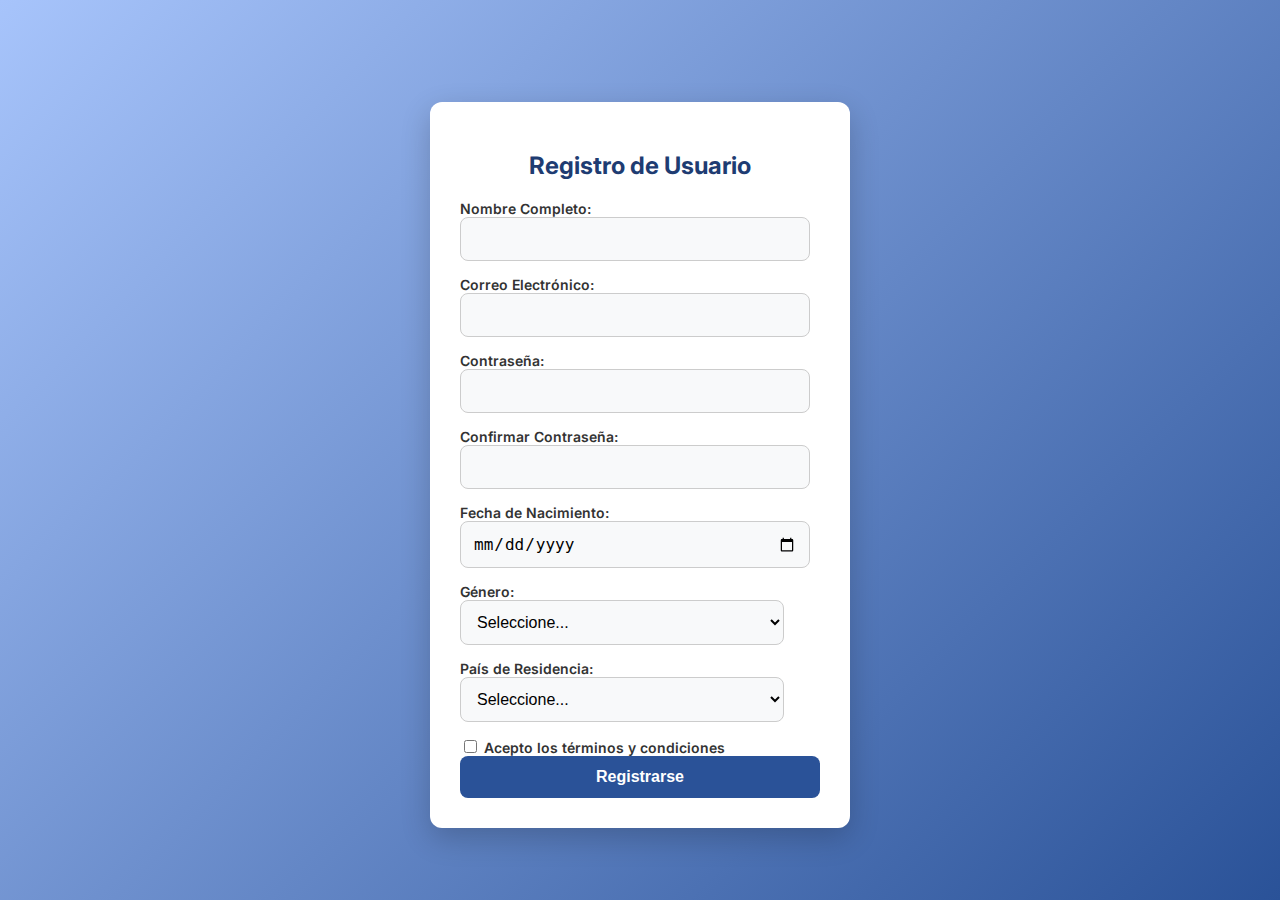
<file: index.html>
<!DOCTYPE html>
<html lang="es">
<head>
    <meta charset="UTF-8">
    <meta name="viewport" content="width=device-width, initial-scale=1.0">
    <title>Registro de Usuario</title>
    <link rel="stylesheet" href="styles.css">
</head>
<body>
    <div class="container">
        <h2>Registro de Usuario</h2>
        <form action="login.html" method="GET" id="registro-form">
            
            <div class="input-container">
                <label for="nombre">Nombre Completo:</label>
                <input type="text" id="nombre" name="nombre" required>
                <span class="icon"></span>
                <small class="error-message"></small>
            </div>

            <div class="input-container">
                <label for="email">Correo Electrónico:</label>
                <input type="email" id="email" name="email" required>
                <span class="icon"></span>
                <small class="error-message"></small>
            </div>

            <div class="input-container">
                <label for="password">Contraseña:</label>
                <input type="password" id="password" name="password" required minlength="8">
                <span class="icon"></span>
                <small class="error-message"></small>
            </div>

            <div class="input-container">
                <label for="confirm-password">Confirmar Contraseña:</label>
                <input type="password" id="confirm-password" name="confirm-password" required>
                <span class="icon"></span>
                <small class="error-message"></small>
            </div>

            <div class="input-container">
                <label for="fecha-nacimiento">Fecha de Nacimiento:</label>
                <input type="date" id="fecha-nacimiento" name="fecha-nacimiento" required>
                <span class="icon"></span>
                <small class="error-message"></small>
            </div>

            <div class="input-container">
                <label for="genero">Género:</label>
                <select id="genero" name="genero" required>
                    <option value="">Seleccione...</option>
                    <option value="masculino">Masculino</option>
                    <option value="femenino">Femenino</option>
                    <option value="otro">Otro</option>
                </select>
                <span class="icon"></span>
                <small class="error-message"></small>
            </div>

            <div class="input-container">
                <label for="pais">País de Residencia:</label>
                <select id="pais" name="pais" required>
                    <option value="">Seleccione...</option>
                    <option value="mexico">México</option>
                    <option value="españa">España</option>
                    <option value="argentina">Argentina</option>
                    <option value="colombia">Colombia</option>
                    <option value="otros">Otros</option>
                </select>
                <span class="icon"></span>
                <small class="error-message"></small>
            </div>

            <label class="checkbox-container">
                <input type="checkbox" id="terminos" required>
                Acepto los términos y condiciones
            </label>

            <button type="submit">Registrarse</button>
        </form>
    </div>
    <script src="script.js"></script>
</body>
</html>
</file>
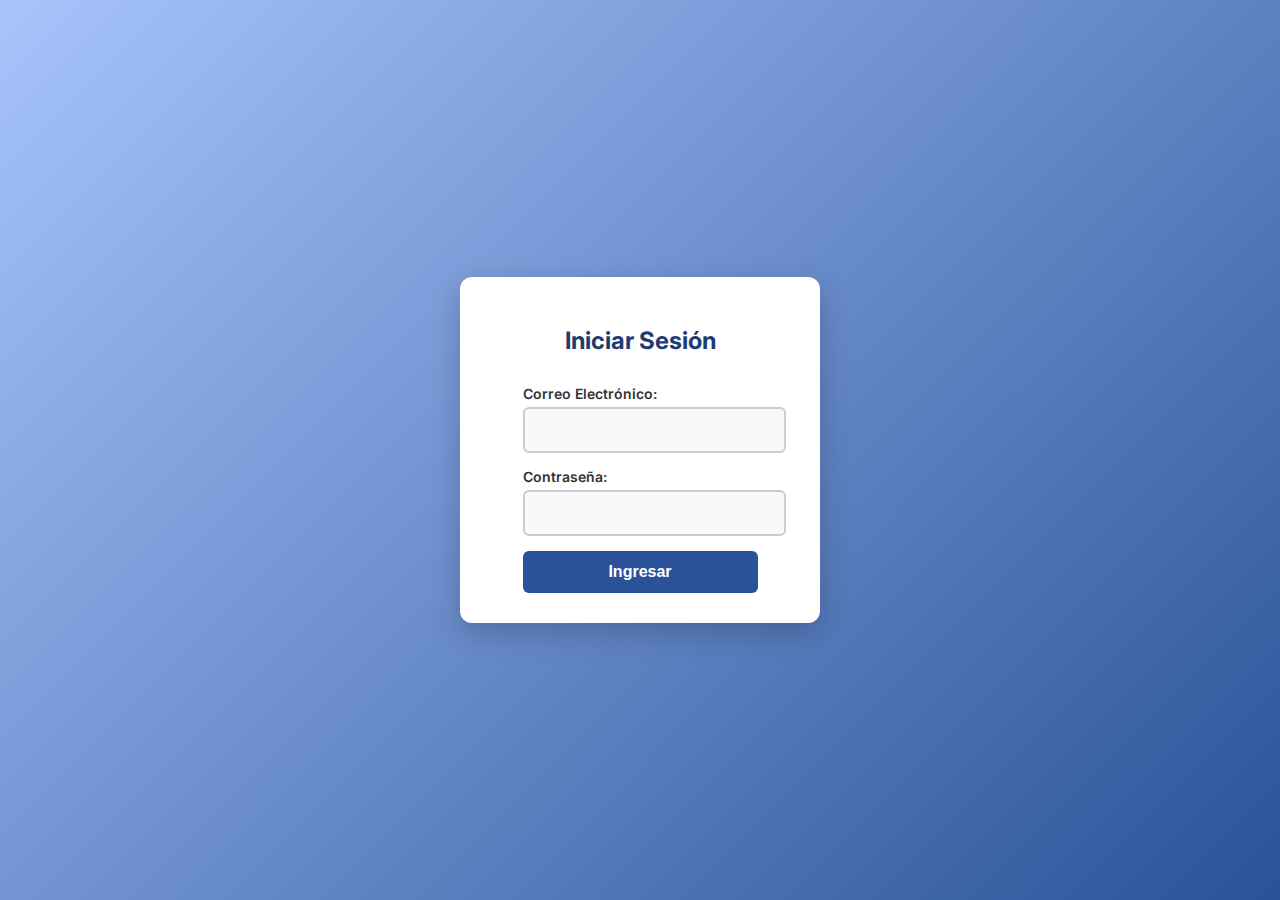
<file: login.html>
<!DOCTYPE html>
<html lang="es">
<head>
    <meta charset="UTF-8">
    <meta name="viewport" content="width=device-width, initial-scale=1.0">
    <title>Inicio de Sesión</title>
    <link rel="stylesheet" href="styles.css">
</head>
<body>
    <div class="login-container">
        <h2 class="login-title">Iniciar Sesión</h2>
        <form action="welcome.html" method="GET" id="login-form">
            
            <div class="input-group">
                <label for="login-email">Correo Electrónico:</label>
                <input type="email" id="login-email" name="email" class="login-input" required>
            </div>

            <div class="input-group">
                <label for="login-password">Contraseña:</label>
                <input type="password" id="login-password" name="password" class="login-input" required>
            </div>

            <button type="submit" class="login-button">Ingresar</button>
        </form>
    </div>
</body>
</html>
</file>
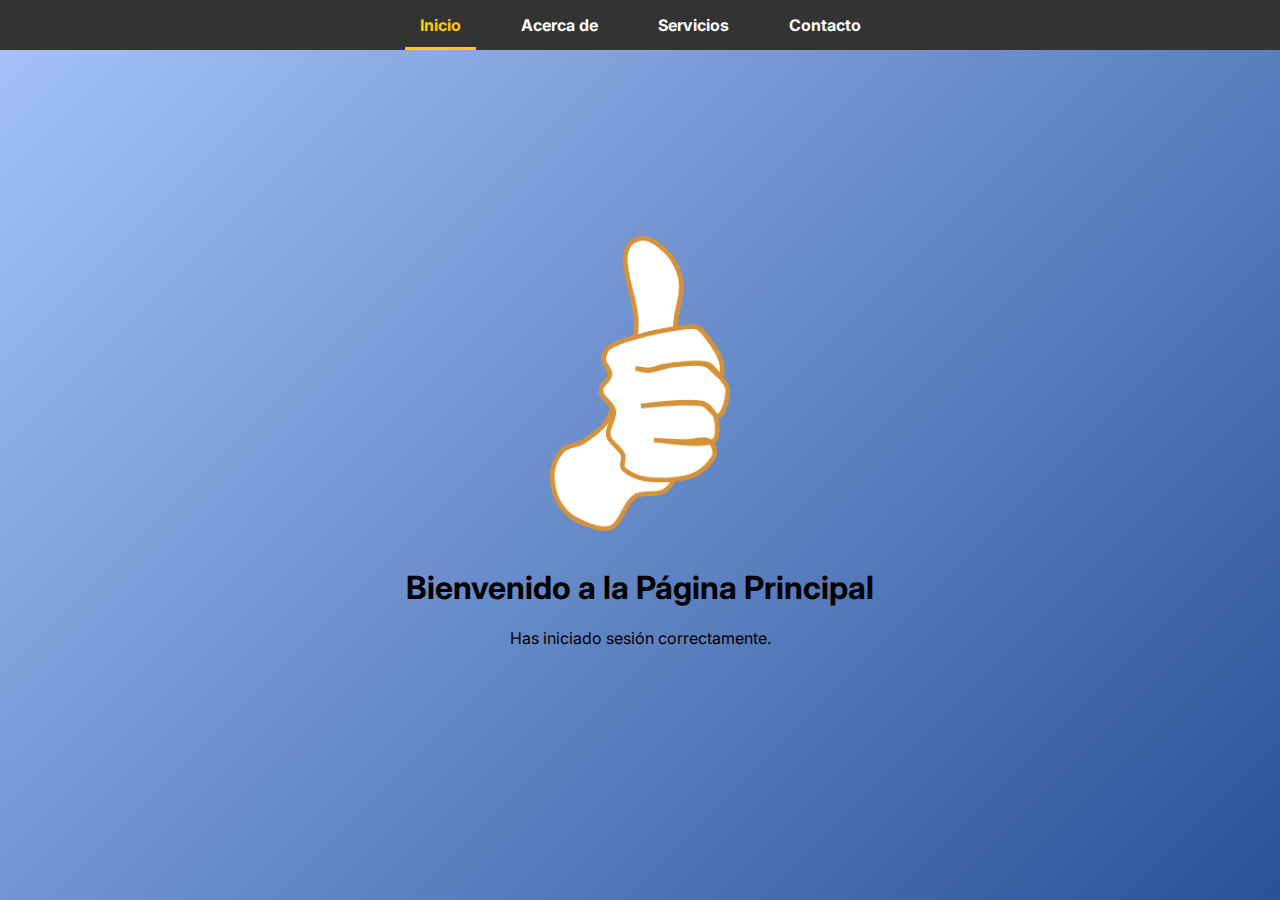
<file: welcome.html>
<!DOCTYPE html>
<html lang="es">
<head>
    <meta charset="UTF-8">
    <meta name="viewport" content="width=device-width, initial-scale=1.0">
    <title>Página de Inicio</title>
    <link rel="stylesheet" href="styles.css">
</head>
<body>

    <header>
        <nav>
            <ul>
                <li><a href="#" class="active">Inicio</a></li>
                <li><a href="#">Acerca de</a></li>
                <li><a href="#">Servicios</a></li>
                <li><a href="#">Contacto</a></li>
            </ul>
        </nav>
    </header>

    <main class="welcome-container">
        <img src="correct.png" alt="Inicio de sesión exitoso" class="success-image">
        <div>
            <h1>Bienvenido a la Página Principal</h1>
            <p>Has iniciado sesión correctamente.</p>
        </div>
    </main>
    

</body>
</html>
</file>
<file: styles.css>
/* Fuente moderna */
@import url('https://fonts.googleapis.com/css2?family=Inter:wght@300;400;600&display=swap');

/* Estilos generales */
body {
    font-family: 'Inter', sans-serif;
    background: linear-gradient(135deg, #a7c4fb, #2a5298);
    display: flex;
    justify-content: center;
    align-items: center;
    height: 100vh;
    margin: 0;
    flex-direction: column;
    overflow: hidden;
}

/* Contenedor del formulario */
.container {
    background: white;
    padding: 30px;
    border-radius: 12px;
    box-shadow: 0px 10px 30px rgba(0, 0, 0, 0.2);
    text-align: center;
    width: 360px;
    margin-top: 30px;
    max-height: 85vh;
    overflow-y: auto;
    scrollbar-width: none;
}

.container::-webkit-scrollbar {
    display: none;
}

/* Título */
h2 {
    margin-bottom: 20px;
    font-weight: 700;
    color: #1e3c72;
}

/* Labels */
label {
    font-size: 14px;
    font-weight: 600;
    color: #333;
    text-align: left;
    display: block;
    margin-top: 10px;
}

/* Contenedor de inputs */
.input-container {
    position: relative;
    width: 90%;
    margin-bottom: 15px; /* Reducido para alineación */
}

/* Inputs y selects */
.input-container input,
.input-container select {
    width: 100%;
    padding: 12px;
    padding-right: 12px; /* Ajustado para evitar margen innecesario */
    padding-left: 12px;  /* Asegurar simetría */
    border: 1px solid #ccc;
    border-radius: 8px;
    font-size: 16px;
    background: #f8f9fa;
    transition: all 0.3s ease-in-out;
}


/* Íconos de validación */
.input-container .icon {
    position: absolute;
    right: 12px;
    top: 50%;
    transform: translateY(-50%);
    font-size: 18px;
    font-weight: bold;
    display: none;
    transition: all 0.3s ease-in-out;
}

/* Color verde cuando el campo es válido */
.input-container.valid input,
.input-container.valid select {
    border-color: #28a745;
}

.input-container.valid .icon {
    color: #28a745;
    display: inline-block;
}

.input-container.valid .icon::before {
    content: "✔";
}

/* Color rojo cuando el campo es inválido */
.input-container.invalid input,
.input-container.invalid select {
    border-color: #dc3545;
}

.input-container.invalid .icon {
    color: #dc3545;
    display: inline-block;
}


/* Mensajes de error */
.error-message {
    color: red;
    font-size: 14px;
    display: none;
    margin-top: 5px;
    text-align: left;
}

/* Animaciones */
@keyframes fadeIn {
    from {
        opacity: 0;
        transform: scale(0.8);
    }
    to {
        opacity: 1;
        transform: scale(1);
    }
}

@keyframes shake {
    0% { transform: translateX(0); }
    25% { transform: translateX(-5px); }
    50% { transform: translateX(5px); }
    75% { transform: translateX(-5px); }
    100% { transform: translateX(0); }
}

/* Botón moderno */
button {
    background: #2a5298;
    color: white;
    border: none;
    padding: 12px;
    width: 100%;
    border-radius: 8px;
    font-size: 16px;
    font-weight: bold;
    cursor: pointer;
    transition: all 0.3s ease-in-out;
}

button:hover {
    background: #1e3c72;
    transform: scale(1.05);
    box-shadow: 0px 4px 10px rgba(30, 60, 114, 0.4);
}
/* Estilos del encabezado */
header {
    background: #333; 
    padding: 15px 0;
    width: 100%;
    position: fixed; 
    top: 0;
    left: 0;
    z-index: 1000;
}

/* Estilos del menú de navegación */
nav {
    display: flex;
    justify-content: center;
}

/* Lista del menú */
nav ul {
    list-style: none;
    padding: 0;
    margin: 0;
    display: flex;
    gap: 30px; 
}

/* Enlaces del menú */
nav ul li a {
    text-decoration: none;
    color: white; 
    font-size: 16px;
    font-weight: bold;
    padding: 10px 15px;
    position: relative;
    transition: color 0.3s ease-in-out;
}

/* Línea animada debajo del enlace */
nav ul li a::after {
    content: "";
    position: absolute;
    left: 50%;
    bottom: -5px;
    width: 0;
    height: 3px;
    background: #ffcc00; 
    transition: width 0.3s ease-in-out, left 0.3s ease-in-out;
}

/* Efecto al pasar el mouse */
nav ul li a:hover,
nav ul li a.active {
    color: #ffcc00; 
}

/* Expande la línea al hacer hover */
nav ul li a:hover::after,
nav ul li a.active::after {
    width: 100%;
    left: 0;
}
/* Contenedor principal */
.welcome-container {
    display: flex;
    flex-direction: column;
    justify-content: center;
    align-items: center;
    text-align: center;
    height: 80vh; 
    padding: 20px;
}

/* Imagen de éxito */
.success-image {
    max-width: 180px;  
    height: auto;  
    margin-bottom: 15px; 
}

/* Ajustes responsivos */
@media (max-width: 768px) {
    nav ul {
        flex-direction: column;
        text-align: center;
    }

    nav ul li {
        margin-bottom: 10px;
    }
}
/* Estilos generales */
body {
    font-family: 'Inter', sans-serif;
    background: linear-gradient(135deg, #a7c4fb, #2a5298);
    display: flex;
    justify-content: center;
    align-items: center;
    height: 100vh;
    margin: 0;
}

/* Contenedor principal del login */
.login-container {
    background: white;
    padding: 30px;
    border-radius: 12px;
    box-shadow: 0px 10px 30px rgba(0, 0, 0, 0.2);
    text-align: center;
    width: 100%;
    max-width: 300px;
    display: flex;
    flex-direction: column;
    align-items: center;
}

/* Título */
.login-title {
    margin-bottom: 20px;
    font-weight: 700;
    color: #1e3c72;
}

/* Grupo de cada input */
.input-group {
    width: 100%;
    text-align: left;
    margin-bottom: 15px;
}

/* Labels */
.input-group label {
    font-size: 14px;
    font-weight: 600;
    color: #333;
    display: block;
    margin-bottom: 5px;
}

/* Estilos de los inputs */
.login-input {
    width: 100%;
    padding: 12px;
    border: 2px solid #ccc;
    border-radius: 6px;
    font-size: 16px;
    background: #f8f9fa;
    transition: all 0.3s ease-in-out;
}

/* Efecto al hacer foco en el input */
.login-input:focus {
    border-color: #2a5298;
    outline: none;
    background: white;
    box-shadow: 0px 0px 10px rgba(42, 82, 152, 0.3);
}

/* Botón de inicio de sesión */
.login-button {
    background: #2a5298;
    color: white;
    border: none;
    padding: 12px;
    width: 100%;
    border-radius: 6px;
    font-size: 16px;
    font-weight: bold;
    cursor: pointer;
    transition: all 0.3s ease-in-out;
}

.login-button:hover {
    background: #1e3c72;
    transform: scale(1.05);
    box-shadow: 0px 4px 10px rgba(30, 60, 114, 0.4);
}
</file>
